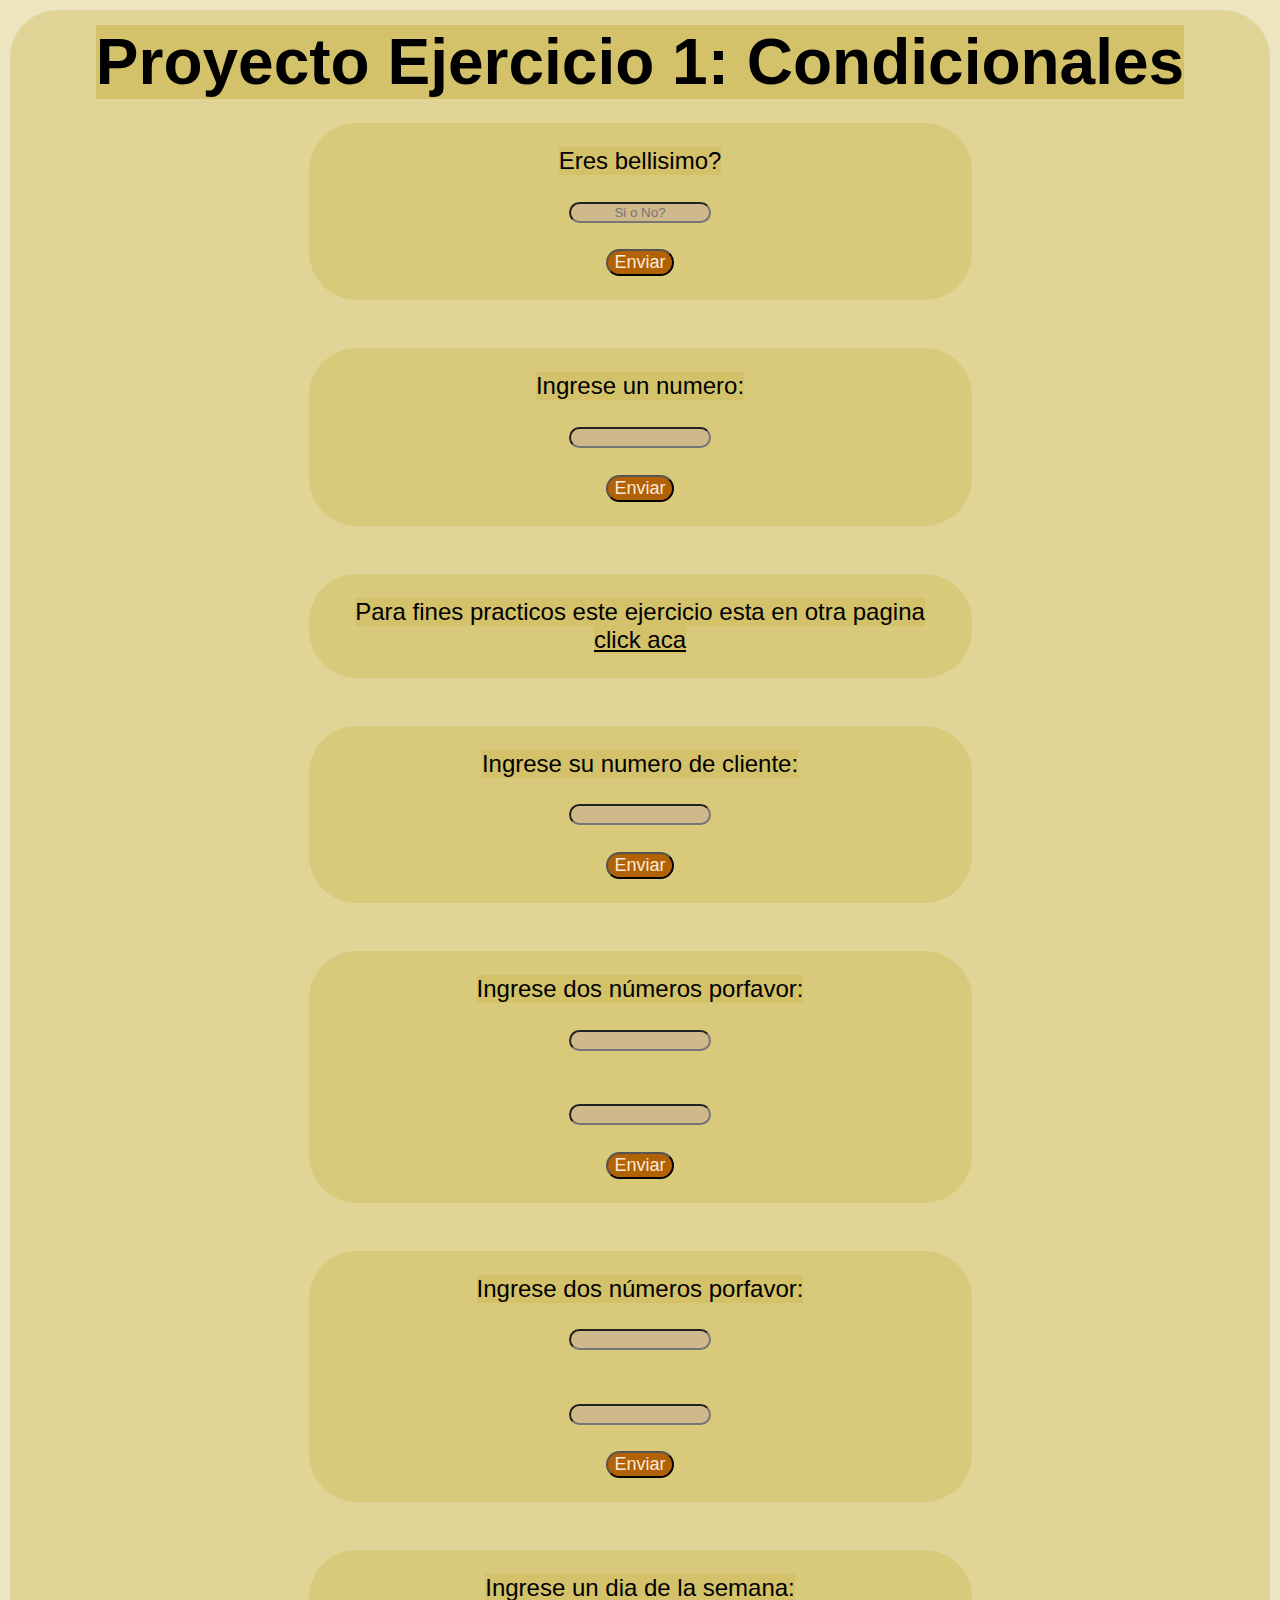
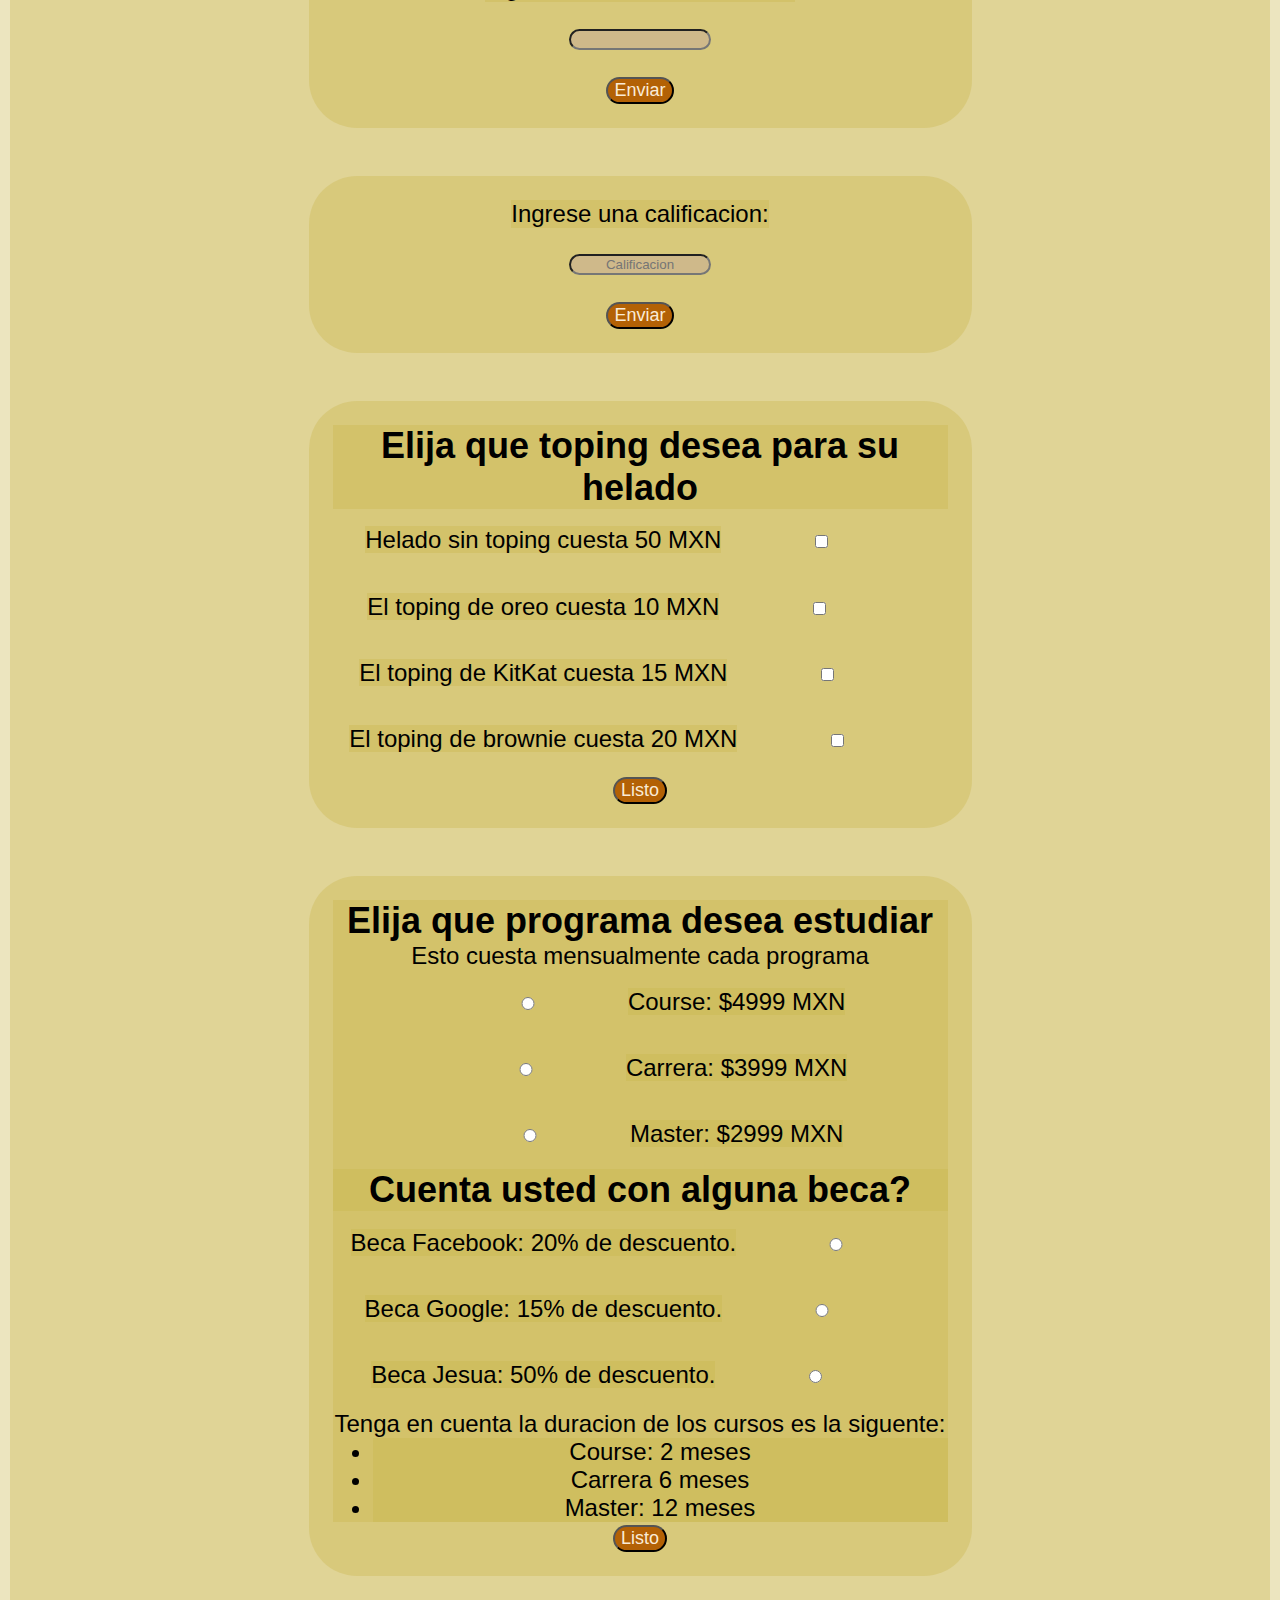
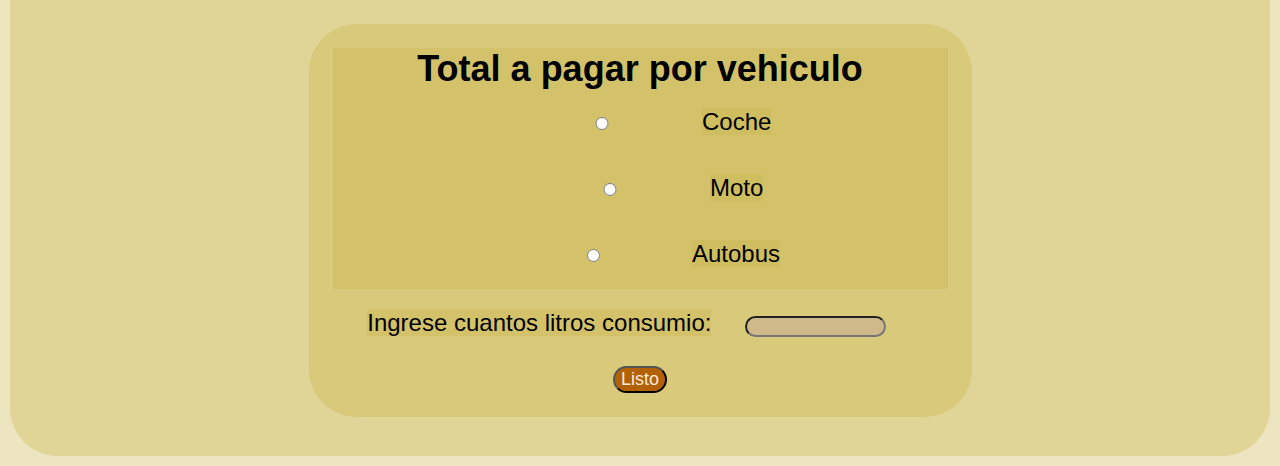
<file: index.html>
<!DOCTYPE html>
<html lang="en">
<head>
    <meta charset="utf-8">
    <meta name="viewport" content="width=device-width, initial-scale=1.0">
    <link rel="stylesheet" href="style.css">
    <script src="script.js"></script>
    <title>Ejercicio 1</title>
</head>
<body>
    <header>
        <div class="titulo">
            <h1>Proyecto Ejercicio 1: Condicionales</h1>
        </div>
    </header>
    <div class="ejercicio">
        <label for="x1">Eres bellisimo?</label>
        <input type="text" name="x1" id="x1" placeholder="Si o No?">
        <button onclick = "bello()">Enviar</button>
        <p id="rx1"></p>
    </div>

    <div class="ejercicio">
        <label for="x2">Ingrese un numero:</label>
        <input type="text" name="x2" id="x2">
        <button onclick="division()">Enviar</button>
        <p id="rx2"></p>
    </div>

    <div class="ejercicio">
        <p>Para fines practicos este ejercicio esta en otra pagina</p>
        <a href="ejercicio3.html">click aca</a>
    </div>

    <div class="ejercicio">
        <label for="x4">Ingrese su numero de cliente:</label>
        <input type="text" name="x4" id="x4">
        <button onclick="premio()">Enviar</button>
        <p id="rx4"></p>
    </div>

    <div class="ejercicio">
        <label for="x5">Ingrese dos números porfavor:</label>
        <input type="text" name="x5" id="ax5">
        <input type="text" name="x5" id="bx5">
        <button onclick="calcular()">Enviar</button>
        <p id="rx5"></p>
    </div>

    <div class="ejercicio">
        <label for="x6">Ingrese dos números porfavor:</label>
        <input type="text" name="x6" id="ax6">
        <input type="text" name="x6" id="bx6">
        <button onclick="calcular2()">Enviar</button>
        <p id="rx6"></p>
    </div>

    <div class="ejercicio">
        <label for="x7">Ingrese un dia de la semana:</label>
        <input type="text" name="x7" id="ax7">
        <button onclick="whichDay()">Enviar</button>
        <p id="rx7"></p>
    </div>

    <div class="ejercicio">
        <label for="x8">Ingrese una calificacion:</label>
        <input type="text" name="x8" id="ax8" placeholder="Calificacion">
        <button onclick="calificacion()">Enviar</button>
        <p id="rx8"></p>
    </div>

    <div class="ejercicioD">
        <h2>Elija que toping desea para su helado</h2>
        <label for="x91">Helado sin toping cuesta 50 MXN</label>
        <input type="checkbox" name="x91" id="ax91" class="check"> <br>
        <label for="x92">El toping de oreo cuesta 10 MXN</label>
        <input type="checkbox" name="x92" id="ax92" class="check"> <br>
        <label for="x93">El toping de KitKat cuesta 15 MXN</label>
        <input type="checkbox" name="x93" id="ax93" class="check"> <br>
        <label for="x94">El toping de brownie cuesta 20 MXN</label>
        <input type="checkbox" name="x94" id="ax94" class="check"> <br>
        <button onclick="eleccion()">Listo</button>
        <p id="rx9"></p>
    </div>

    <div class="ejercicioD">
        <h2>Elija que programa desea estudiar </h2>
        <p>Esto cuesta mensualmente cada programa</p>
        <form action="">
            <input type="radio" name="x101" id="ax101" value="Course: $4999 MXN">
            <label for="ax101">Course: $4999 MXN</label><br>
            <input type="radio" name="x101" id="ax102" value="Master: $2999 MXN"> 
            <label for="ax102">Carrera: $3999 MXN</label><br>
            <input type="radio" name="x101" id="ax103" value="Master: $2999 MXN">
            <label for="ax103">Master: $2999 MXN</label><br>
        </form>
        
        <form action="">
            <h2>Cuenta usted con alguna beca?</h2>
            <label for="x104">Beca Facebook: 20% de descuento.</label>
            <input type="radio" name="x102" id="ax104" class="check"> <br>
            <label for="x105">Beca Google: 15% de descuento.</label>
            <input type="radio" name="x102" id="ax105" class="check"> <br>       
            <label for="x106">Beca Jesua: 50% de descuento.</label>
            <input type="radio" name="x102" id="ax106" class="check"> <br>
        </form>
        <p>Tenga en cuenta la duracion de los cursos es la siguente:</p>
        <ul>
            <li>Course: 2 meses</li>
            <li>Carrera 6 meses</li>
            <li>Master: 12 meses</li>
        </ul>
        <button onclick="beca()">Listo</button>
        <p id="rx10"></p>
    </div>

    <div class="ejercicioD">
        <h2>Total a pagar por vehiculo</h2>
        <form action="">
            <input type="radio" name="x111" id="ax111" value="Coche">
            <label for="ax101">Coche</label><br>
            <input type="radio" name="x111" id="ax112" value="Moto"> 
            <label for="ax102">Moto</label><br>
            <input type="radio" name="x111" id="ax113" value="Autobus">
            <label for="ax103">Autobus</label><br>
        </form>
        <label for="ax114">Ingrese cuantos litros consumio:</label>
        <input type="text" name="x112" id="ax114"><br>

        <button onclick="consumoLitros()">Listo</button>
        <p id="rx11"></p>
    </div>



</body>
</html>
</file>
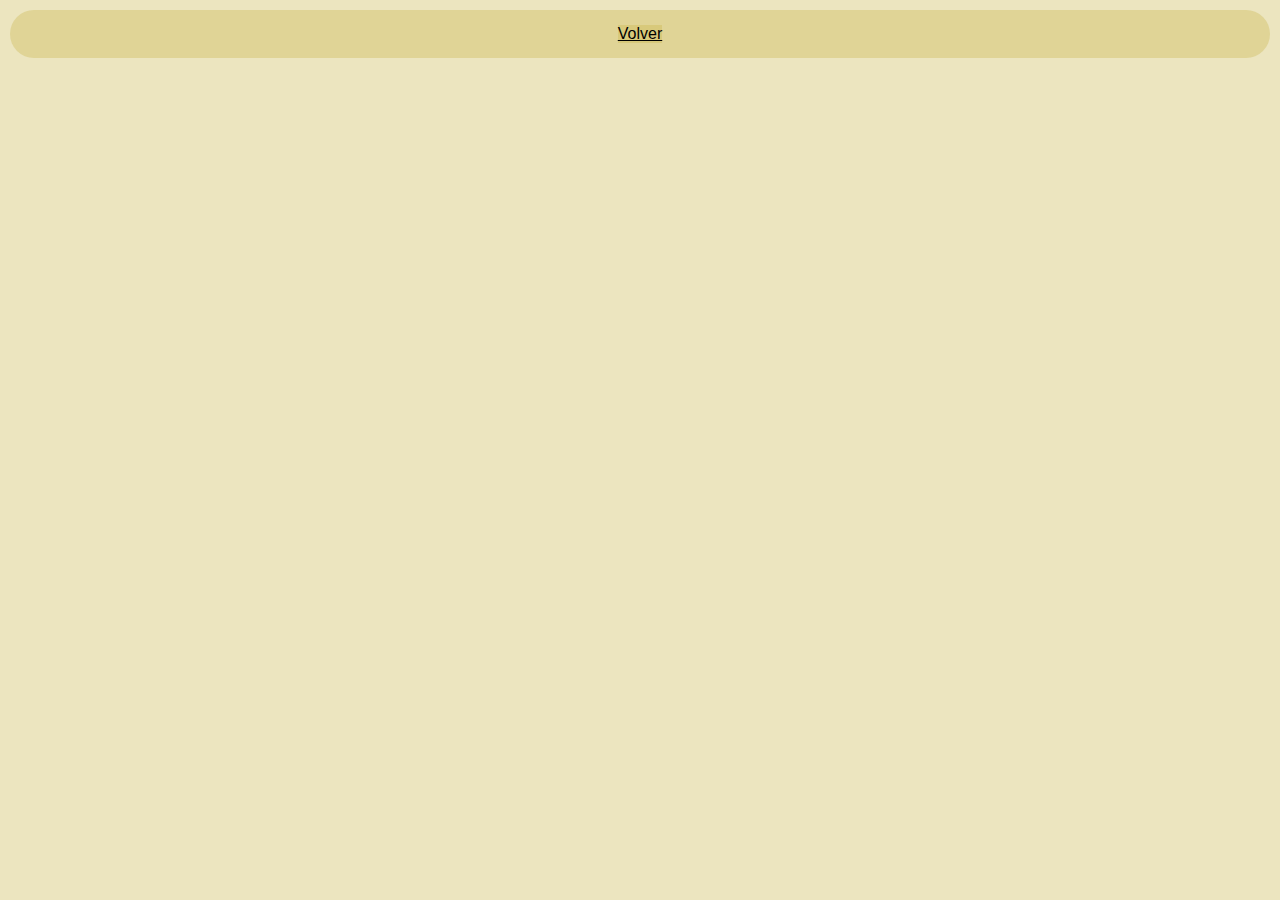
<file: ejercicio3.html>
<!DOCTYPE html>
<html lang="en">
<head>
    <meta charset="UTF-8">
    <meta name="viewport" content="width=device-width, initial-scale=1.0">
    <title>ejercicio 3</title>
    <link rel="stylesheet" href="style.css">
    <script>
        let ingreso = parseInt(prompt("Ingrese un numero"))
        if (ingreso % 2 == 0){
            alert("su numero es par")
        }
        else{
            alert("su numero es impar")
        }
    </script>
</head>
<body>
    <a href="index.html">Volver</a>
</body>
</html>
</file>
<file: style.css>
*{
    padding: auto;
    margin: 0;
    background-color: rgba(202, 183, 77, 0.356);
    color: black;
    text-align: center;
    font-family: 'Lucida Sans', 'Lucida Sans Regular', 'Lucida Grande', 'Lucida Sans Unicode', Geneva, Verdana, sans-serif;
}
.titulo{
    background-color: rgba(177, 54, 54, 0);
    color: #ff0000;
    font-family: 'Times New Roman', Times, serif;
    text-align: center;
    font-weight: bolder;
    font-size: xx-large;
}

body{
    display: flex;
    flex-direction: column;
    padding: 15px;
    border-radius: 3em;
    margin: 10px;
    align-items: center;
}
.ejercicio{
    display: flex;
    flex-direction: column;
    padding: 15px;
    border-radius: 2em;
    align-items: center;
    width: 50%;
    padding: 1em;
    margin: 1em;
    font-family: Verdana, Geneva, Tahoma, sans-serif;
    font-size: x-large;
    
}

.ejercicioD{
    display: flexbox;
    flex-direction: column;
    padding: 15px;
    border-radius: 2em;
    align-items: center;
    width: 50%;
    padding: 1em;
    margin: 1em;
    font-family: Verdana, Geneva, Tahoma, sans-serif;
    font-size: x-large;
    
}
input{
    margin: 2em;
    background-color: rgba(176, 126, 189, 0.219);
    border-radius: 2em;
    width: 10em;
}

.check{
    margin: 2em;
    background-color: rgba(176, 126, 189, 0.219);
    border-radius: 2em;
    width: 10em;
}

button{
    background-color: rgb(179, 97, 5);
    color: antiquewhite;
    border-radius: 2em;
    font-family: Verdana, Geneva, Tahoma, sans-serif;
    font-size: large;
}
</file>
